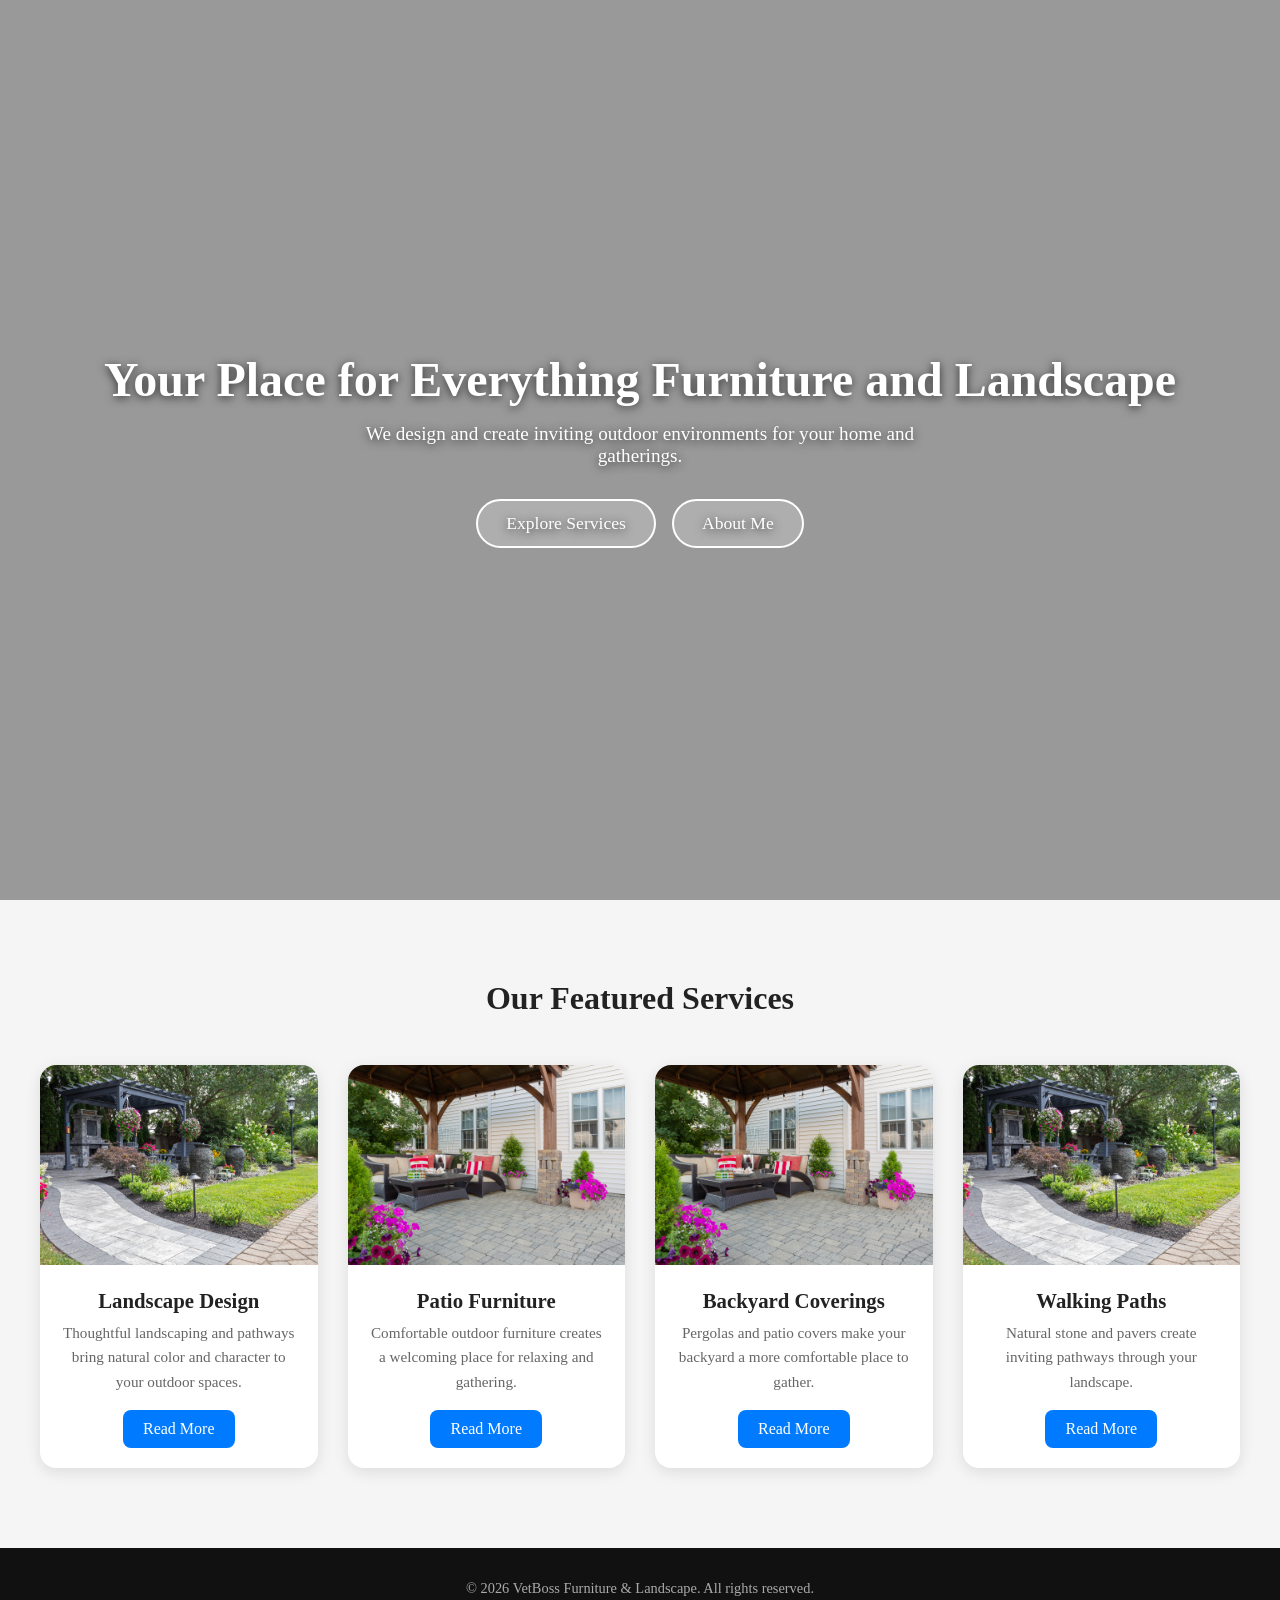
<file: index.html>
<!doctype html>
<html lang="en">
  <head>
    <meta charset="UTF-8" />
    <meta name="viewport" content="width=device-width, initial-scale=1.0" />
    <title>Furniture Website</title>
    <link rel="stylesheet" href="CSS/styles.css" />
  </head>
  <body>
    <section class="hero">
      <video autoplay muted loop playsinline>
        <source src="Images/Hero Furniture BG13.mp4" type="video/mp4" />
      </video>

      <div class="hero-content">
        <h1>Your Place for Everything Furniture and Landscape</h1>
        <p>We design and create inviting outdoor environments for your home and gatherings.</p>
        <div class="hero-buttons">
          <a class="btn" href="#cards">Explore Services</a>
          <a href="about.html" class="btn">About Me</a>
        </div>
      </div>
    </section>

    <section id="cards" class="card-section">
      <h2>Our Featured Services</h2>
      <div class="card-container">
        <article class="card">
          <img src="Videos/Hero Landscaping BG11.jpeg" alt="Landscaped garden and outdoor paths" />
          <div class="card-content">
            <h3>Landscape Design</h3>
            <p>Thoughtful landscaping and pathways bring natural color and character to your outdoor spaces.</p>
            <a href="#cards">Read More</a>
          </div>
        </article>

        <article class="card">
          <img src="Videos/Outside Furniture Card2.jpeg" alt="Outdoor patio furniture" />
          <div class="card-content">
            <h3>Patio Furniture</h3>
            <p>Comfortable outdoor furniture creates a welcoming place for relaxing and gathering.</p>
            <a href="#cards">Read More</a>
          </div>
        </article>

        <article class="card">
          <img src="Videos/Outside Furniture Card2.jpeg" alt="Pergola and patio covering" />
          <div class="card-content">
            <h3>Backyard Coverings</h3>
            <p>Pergolas and patio covers make your backyard a more comfortable place to gather.</p>
            <a href="#cards">Read More</a>
          </div>
        </article>

        <article class="card">
          <img src="Videos/Hero Landscaping BG11.jpeg" alt="Stone path through a landscaped garden" />
          <div class="card-content">
            <h3>Walking Paths</h3>
            <p>Natural stone and pavers create inviting pathways through your landscape.</p>
            <a href="#cards">Read More</a>
          </div>
        </article>
      </div>
    </section>

    <footer class="footer">
      <p>&copy; <span id="year"></span> VetBoss Furniture &amp; Landscape. All rights reserved.</p>
    </footer>

    <script>
      const cards = document.querySelectorAll(".card");

      function revealCards() {
        const triggerBottom = window.innerHeight * 0.85;
        cards.forEach((card) => {
          if (card.getBoundingClientRect().top < triggerBottom) {
            card.classList.add("show");
          }
        });
      }

      window.addEventListener("scroll", revealCards);
      revealCards();
      document.getElementById("year").textContent = new Date().getFullYear();
    </script>
  </body>
</html>
</file>
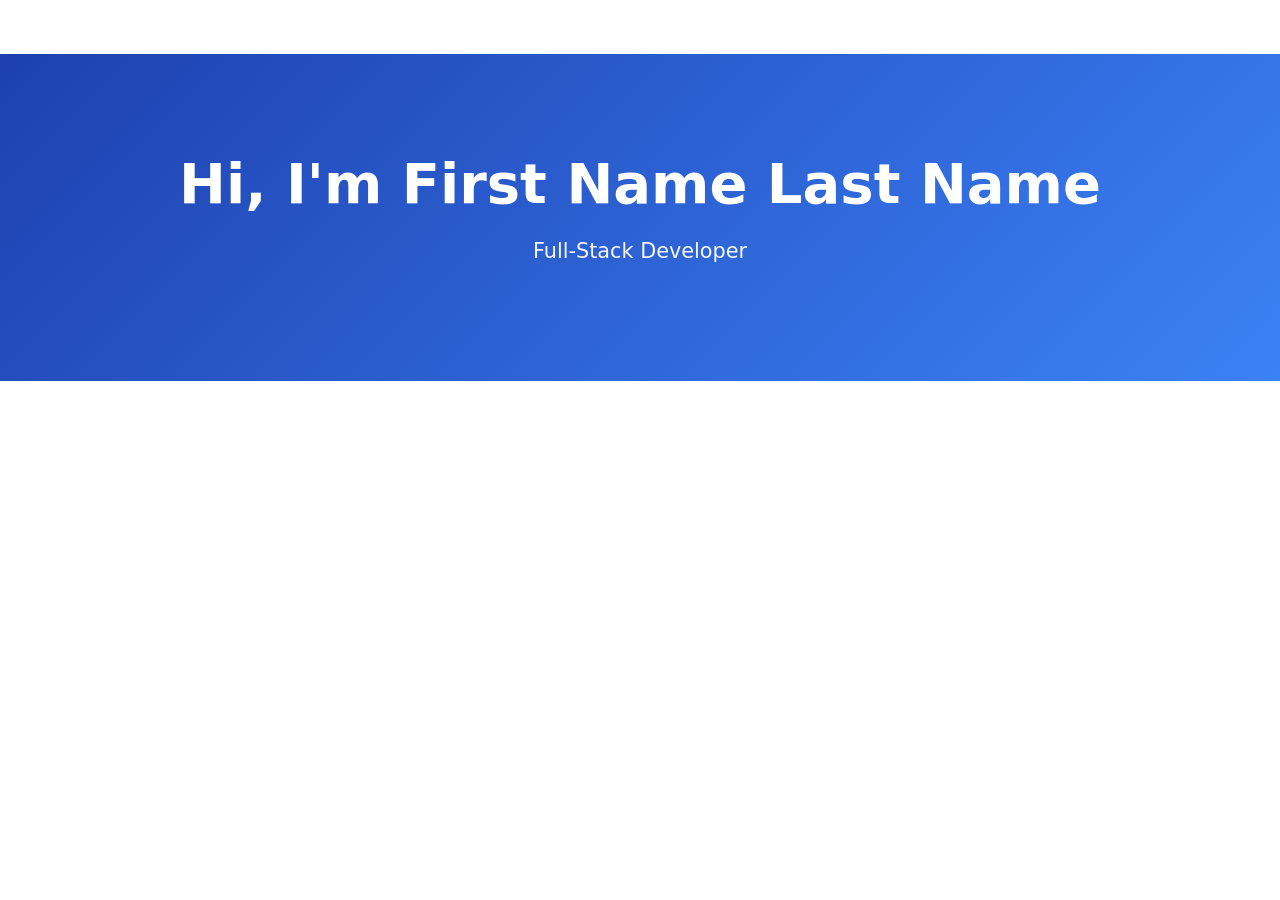
<file: about.html>
<!DOCTYPE html>
<html lang="en">
<head>
  <meta charset="UTF-8">
  <meta name="viewport" content="width=device-width, initial-scale=1.0">
  <title>About | VetBoss</title>
  <link rel="stylesheet" href="/CSS/about-styles.css">
</head>
<body>

  <!--
      NAVIGATION BAR
      <nav> is a semantic tag that tells browsers and screen readers
      "this is the main navigation." The links live in an unordered list (<ul>),
      which is the standard, accessible way to build a menu
  -->
  <nav>
    <ul>
      <li><a href="/index.html">Home</a></li>
      <li><a href="#contact">Contact</a></li>
    </ul>
  </nav>

  <!--
      HERO SECTION
      <header> is a semantic tag for introductory content at the top of a page.
      class="hero" applies the blue gradient banner styles from the CSS.
  -->
  <header class="hero">
    <!-- .container centers the content and limits its width -->
    <div class="container">
      <!-- Main page heading. Each page should have exactly ONE <h1>. -->
      <h1>Hi, I'm First Name Last Name</h1>

      <p style="font-size: 1.3rem; opacity: 0.95;">Full-Stack Developer</p>
    </div>
  </header>

  <!--
      MAIN CONTENT AREA
      Everything below the hero lives inside this centered .container.
      Each topic is its own <section>, and each section has an <h2> heading.
      Using h1 -> h2 -> h3 in order creates a clear outline for readers and screen readers.
  -->
  <div class="container"></div>

  </body>
  </html>
</file>
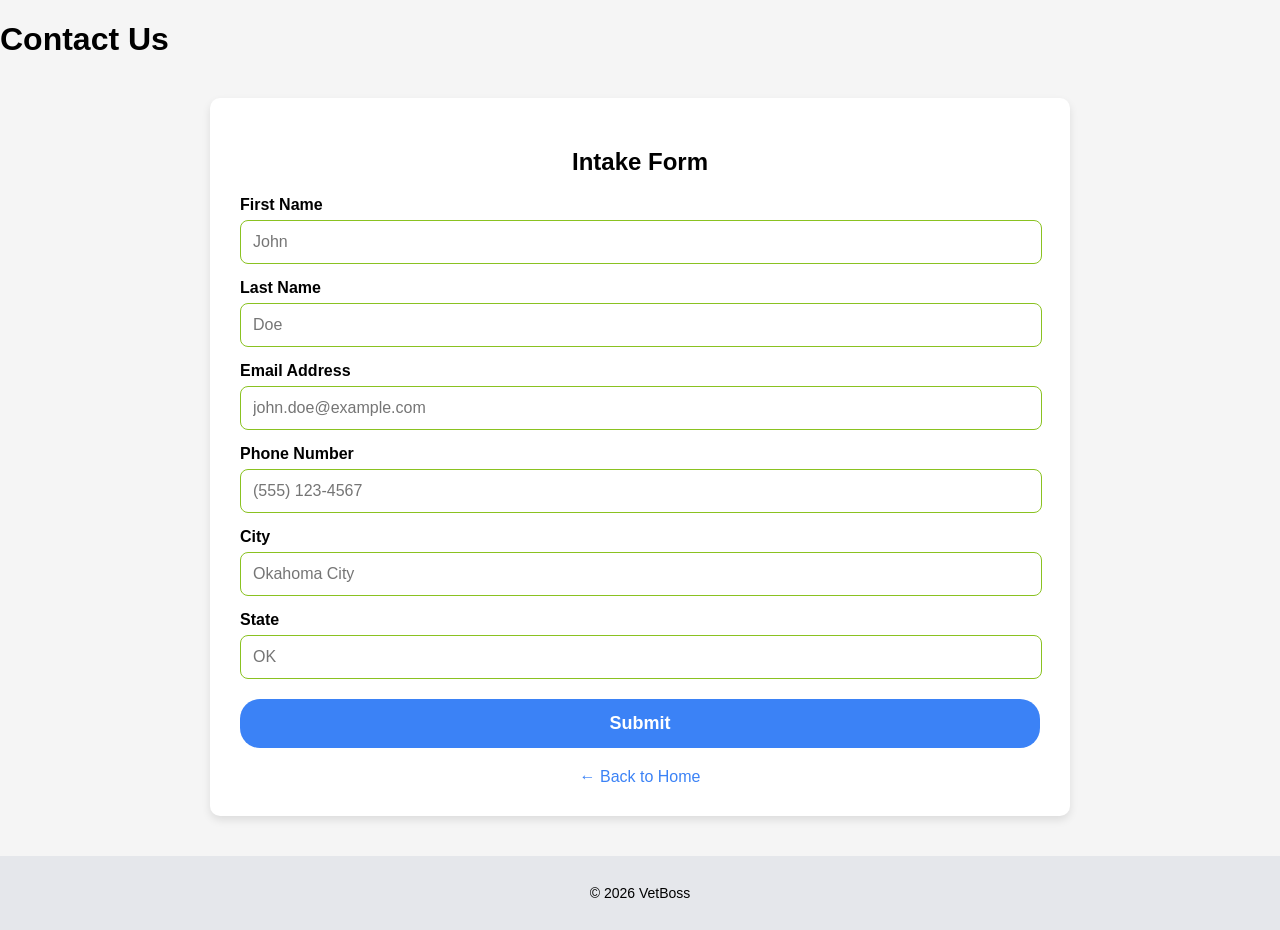
<file: Videos/intake.html>
<!DOCTYPE html>
<html lang="en">
<head>
    <meta charset="UTF-8">
    <meta name="viewport" content="width=device-width, initial-scale=1.0">
    <title>Contact Us - Intake Form</title>
<style>
    body {
        background-color:  #f5f5f5;
        font-family: Arial, sans-serif;
        margin: 0;
    
    }

     header {
        background-color: #3b82f6;
        padding: 20px;
        text-align: center;
     }

     header h1 {
        color: white;
        margin: 0;
        color: #fff;
     }

     main {
      max-width: 800px;
      margin: 40px auto;
      background: white;
      padding:    30px;
      border-radius: 10px;
      box-shadow: 0px 4px 8px rgba(0, 0, 0, 0.1); 
     }

      h2 {
        text-align: center;
        margin-bottom: 20px;
      }

      label {
        display: block;
        margin-top: 15px;
        font-weight: bold;
      }

      input {
        width: 97%;
        padding: 12px;
        margin-top: 6px;
        border: 1px solid #8ac221;
        border-radius: 8px;
        font-size: 16px;
      }

      button {
        margin-top: 20px;
        width: 100%;
        padding: 14px;
        background-color: #3b82f6;
        color: white;
         border: none;
         border-radius: 20px;
         font-size: 18px;
         font-weight: bold;
         cursor: pointer;
         transition: all 0.25s ease;
      }

      button:hover {
        transform: translateY(-3px);
        box-shadow: 0px 6px 10px rgba(0, 0, 0, 0.25);
      }

      .back-link {
        display: block;
        margin-top: 20px;
        text-align: center;
        color: #3b82f6;
        font-size: bold;
        text-decoration: none;
      }

      footer {
        background-color: #e5e7eb;
        text-align: center;
        padding: 15px;
        margin-top: 40px;
        font-size: 14px;
      }
</style>
</head>
<body>

   </header>
      <h1>Contact Us</h1>
    </header>

    <main>
        <h2>Intake Form</h2>
        
        <form action="#" method="post">

            <label for="firstName">First Name</label>
            <input type="text" id="firstName" name="firstName" placeholder="John" required>

            <label for="lastName">Last Name</label>
            <input type="text" id="lastName" name="lastName" placeholder="Doe" required>
            <!-- Email -->
             <label for="email">Email Address</label>
             <input type="email" id="email" name="email" placeholder="john.doe@example.com" required>
             <!-- Phone Number -->
              <label for="phone">Phone Number</label>
              <input type="tel" id="phone" name="phone" placeholder="(555) 123-4567" required>
              <!-- City -->
              <label for="city">City</label>
              <input type="text" id="city" name="city" placeholder="Okahoma City" required>
              <!-- State -->
               <label for="state">State</label>
               <input type="text" id="state" name="state" placeholder="OK" maxlength="2" required>
               <!-- Submit Button -->
               <button type="submit">Submit</button>
        </form>
        <a href="/index.html" class="back-link">&larr; Back to Home</a>
    </main>
    <footer>
        <p>&copy; 2026 VetBoss</p>
    </footer>
   </body>
   </html>
</file>
<file: CSS/styles.css>
* {
        margin: 0;
        padding: 0;
        box-sizing: border-box;
      }

      html {
        scroll-behavior: smooth;
      }

      /* CSS for Hero Section */
      .hero {
        position: relative;
        width: 100%;
        height: 100vh;
        overflow: hidden;
      }

      .hero video {
        position: absolute;
        top: 0;
        left: 0;
        min-width: 100%;
        min-height: 100%;
        object-fit: cover;
        z-index: 0;
      }

      .hero::before {
        content: "";
        position: absolute;
        top: 0;
        left: 0;
        width: 100%;
        height: 100%;
        background: rgba(0, 0, 0, 0.4);
        z-index: 1;
      }

      .hero-content {
        position: relative;
        z-index: 2;
        color: white;
        text-align: center;
        top: 50%;
        transform: translateY(-50%);
        padding: 0 20px;
        text-shadow: 0 2px 10px rgba(0, 0, 0, 0.7);
      }

      .hero-content h1 {
        font-size: 3rem;
        margin-bottom: 1rem;
      }

      .hero-content p {
        font-size: 1.2rem;
        margin-bottom: 2rem;
        max-width: 600px;
        margin-left: auto;
        margin-right: auto;
      }

      .hero-buttons {
        display: flex;
        justify-content: center;
        flex-wrap: wrap;
        gap: 16px;
      }

      /* CSS For Buttons */
      .btn {
        text-decoration: none;
        color: white;
        background-color: rgba(255, 255, 255, 0.2);
        border: 2px solid white;
        padding: 12px 28px;
        font-size: 1.1rem;
        border-radius: 30px;
        transition: all 0.3s ease;
        cursor: pointer;
      }

      .btn:hover {
        background-color: white;
        color: black;
      }

      .btn-dark:hover {
        background-color: black;
        color: white;
        border-color: white;
      }

      /* CSS For Card Section */
      .card-section {
        background-color: #f5f5f5;
        padding: 80px 24px;
        text-align: center;
      }

      .card-section h2 {
        font-size: 2rem;
        margin-bottom: 48px;
        color: #222;
      }

      .card-container {
        display: grid;
        grid-template-columns: repeat(auto-fit, minmax(260px, 1fr));
        gap: 30px;
        max-width: 1200px;
        margin: 0 auto;
      }

      .card {
        background-color: white;
        border-radius: 16px;
        box-shadow: 0 4px 15px rgba(0, 0, 0, 0.1);
        overflow: hidden;
        transform: translateY(40px);
        opacity: 0;
        transition:
          transform 0.6s ease,
          opacity 0.6s ease;
      }

      .card.show {
        transform: translateY(0);
        opacity: 1;
      }

      .card:hover {
        transform: translateY(-8px);
        box-shadow: 0 8px 20px rgba(0, 0, 0, 0.15);
      }

      .card img {
        width: 100%;
        height: 200px;
        object-fit: cover;
      }

      .card-content {
        padding: 20px;
      }

      .card-content h3 {
        font-size: 1.3rem;
        margin-bottom: 8px;
        color: #222;
      }

      .card-content p {
        font-size: 0.95rem;
        color: #666;
        line-height: 1.6;
        margin-bottom: 16px;
      }

      .card-content a {
        text-decoration: none;
        color: white;
        background-color: #007bff;
        padding: 10px 20px;
        border-radius: 8px;
        display: inline-block;
        transition: background-color 0.3s ease;
      }

      .card-content a:hover {
        background-color: #0056b3;
      }

      /* CSS For Footer Section */
      .footer {
        background-color: #111;
        color: white;
        width: 100%;
        padding: 32px 24px;
        text-align: center;
      }

      .footer p {
        font-size: 0.9rem;
        color: #aaa;
      }

      /* CSS For Responsiveness */
      @media (max-width: 640px) {
        .hero-content h1 {
          font-size: 2rem;
        }

        .hero-content p {
          font-size: 1rem;
        }
    }
</file>
<file: CSS/about-styles.css>
/*
===============================================
 CSS SECTION: CSS CUSTOM PROPERTIES (VARIABLES)
===============================================
 :root defines global variables that can be reused anywhere in the CSS.
 This makes design changes easier and more consistent.
 */
 :root {
    --primary-color: #2563eb;
    --text-color: #1f2937;
    --light-bg: #f8fafc;
 }

 /*
 ==========================
  CSS SECTION: BLOBAL RESET
===========================
Removes default browser margins and padding from all elements.
box-sizing: border-box makes layout calculation more predictable.
*/
* {
    margin: 0;
    padding: 0;
    box-sizing: border-box;
}

body {
    font-family: 'Segoe UI', system-ui, -apple-system, sans-serif;
    /* Comfortable line height for better readability */
    line-height: 1.7;
    color: var(--text-color);
    background-color: #fff;
}


/*
=======================
CSS SECTION: TYPOGRAPHY
=======================
*/
h1, h2, h3 {
    font-weight: 700;
    line-height: 1.2;
}

h1 { font-size: 3rem; }
h2 {font-size: 2.2rem; }
h3 { font-size: 1.5rem; }

p {
    margin-bottom: 1rem;
    font-size: 1.05rem;
}

/*
 ================================
 CSS SECTION: NAVIGATION (STICKY)
 ================================
 */
 nav v{
    background-color: #1f2937;
    padding: 1rem 0;
    /* Makes the navigation stick to the top when scrolling */
    position: stcky;
    top: 0;
    /* Keeps nav above other content */
    z-index: 100;
 }

 nav u1 {
    display: flex;
    justify-content: center;
    gap: 2rem;
    list-style: none;
 }

 nav a{
    color: white;
    text-decoration: none;
    font-weight: 500;
    transition: color 0.3s ease;
 }

 nav a:hover {
    color: #60a5fa;
 }

 /*
 =========================
 CSS SECTION: HERO SECTION
 =========================
 */
 .hero {
    /* Beautiful diagonal gradient background */
    background: linear-gradient(135deg, #1e40af, #3b82f6);
    color: white;
    padding: 4rem 2rem;
    text-align: center;
 }

 .hero h1 {
    font-size: 3.5rem;
    margin-bottom: 1rem;
 }

 /*
 ===================================
 CSS SECTION: MAIN CONTENT CONTAINER
 ===================================
 */
 .container {
    max-width: 1100px;
    margin: 0 auto;
    padding: 2rem;
 }

 section {
    margin-bottom: 4rem;
 }

 /*
 ==================================
 CSS SECTION: CARD (BOX MODEL DEMO)
 ==================================

 Demonstrates padding, border, border-radius, and box-shadow
 */
 .card {
    background: white;
    border: 1px solid #e2e8f0;
    border-radius: 12px;
    padding: 2rem;
    margin-bottom: 2rem;
    box-shadow: 0px 4px -1px rgba(0, 0, 0, 0.1);
 }

 /*
 ==========================================
 CSS SECTION: SKILLS GRID (CSS GRID LAYOUT)
 ==========================================

 Uses modern CSS grid with auto-fit for responsive columns.
 */
 .skills-grid {
    display: grid;
    grid-template-columns: repeat(auto-fit, minmax(280px, 1fr));
    gap: 1.5;
 }

 .skills-card {
    background: var(--light-bg);
    padding: 1.5rem;
    border-radius: 10px;
    /* Left accent border for visual intrest */
    border-left: 5px solid var(--primary-color);
 }

 /*
 ====================
 CSS SECTION: BUTTONS
 ====================
 */
 .btn {
    display: inline-block;
    padding: 0.75rem 1.75rem;
    background-color: var(--primary-color);
    color: white;
    text-decoration: none;
    border-radius: 8px;
    font-weight: 600;
    transition: all 0.3s ease;
    border: none;
    cursor: pointer;
 }

 .btn:hover {
    background-color: #1e40af;
    transform: translateY(-2px);
    box-shadow: 0px 10px 15px -3px rgba(0, 0, 0, 0.3);
 }

 /* Outline button variant */
 .btn-outline {
    background: transparent;
    border: 2px solid var(--primar-color);
    color: var(--primary-color);
 }

 .btn-outline:hover {
    background: var(--primary-color);
    color: white;
 }

 /*
 ============================================
 CSS SECTION: RESPONSIVE DESIGN (MEDIA QUERY)
 ============================================

 Applies different styles when screen width is 768px or smaller.
 */
 @media (max-width: 768px) {
    h1 { font-size: 2.5rem; }
    nav u1 {
        flex-direction: column;
        gap: 1rem;
        text-align: center;
    }
 }
</file>
